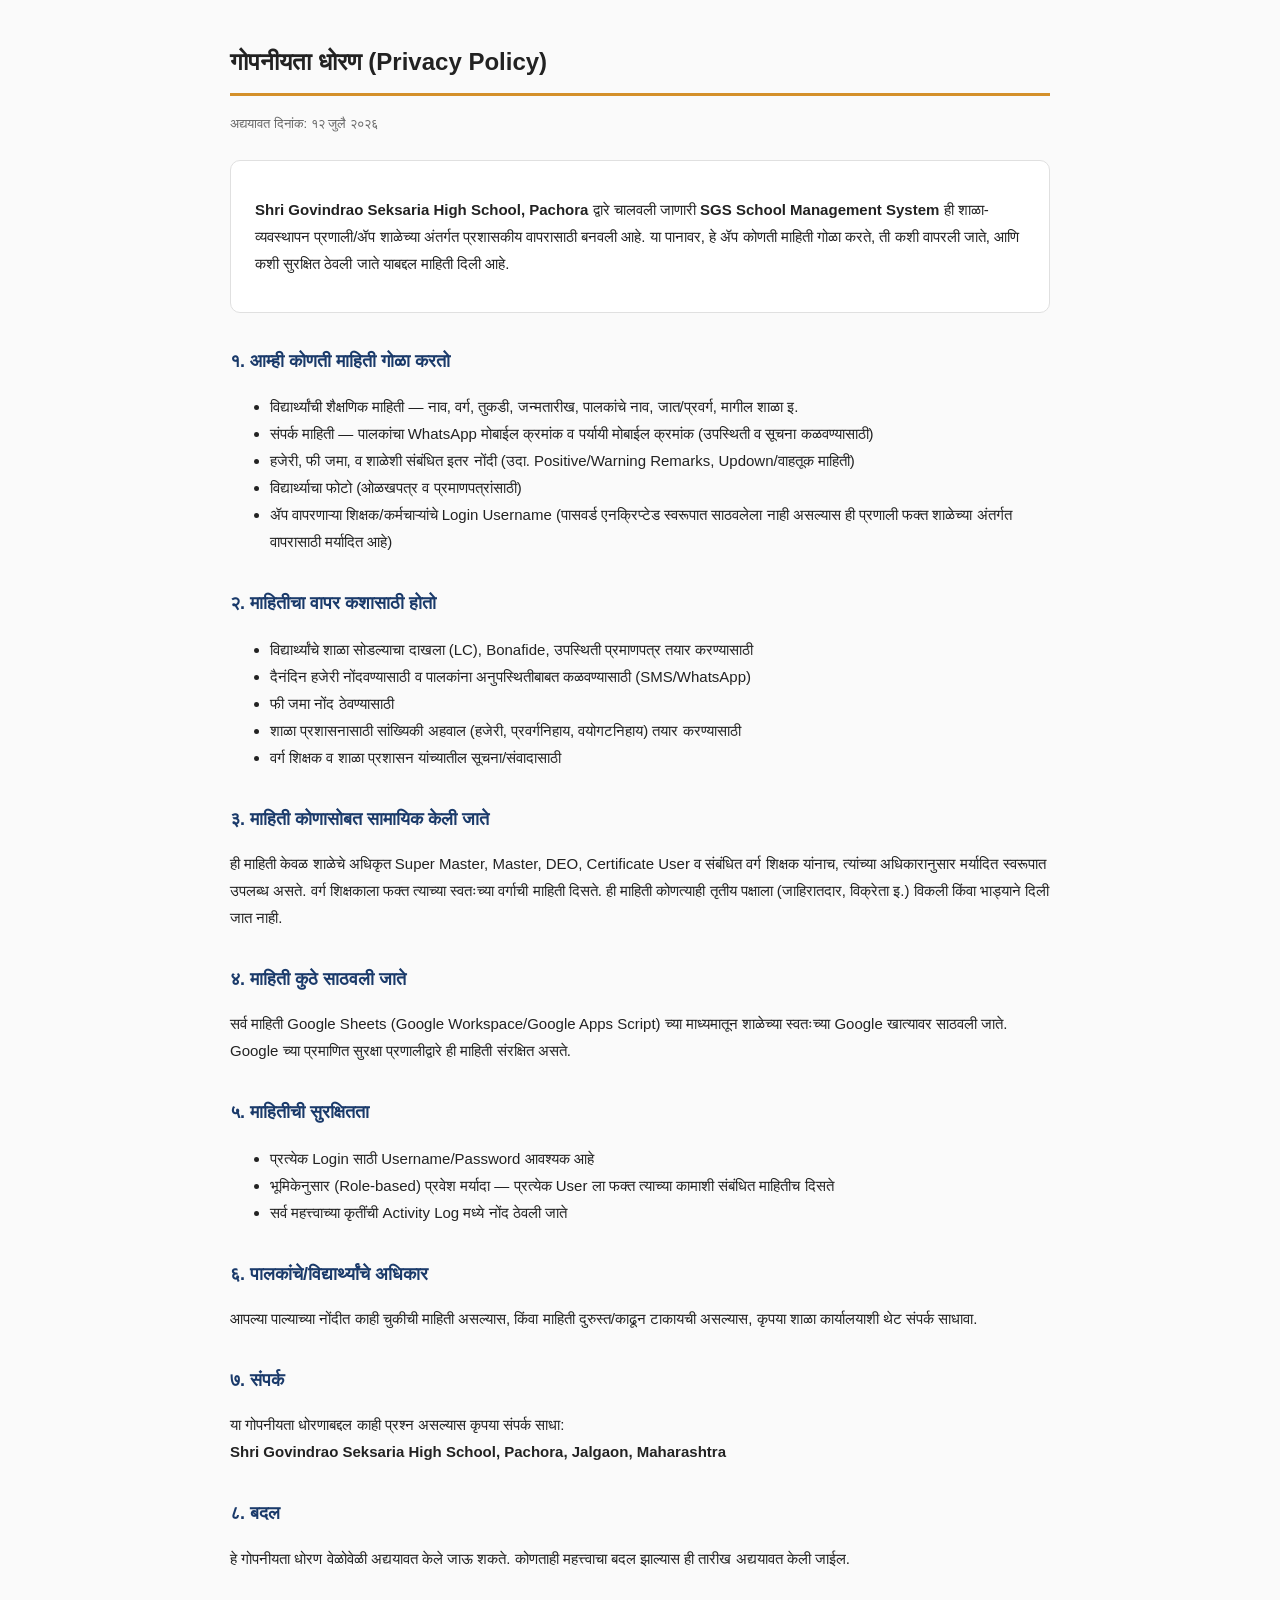
<file: privacy-policy.html>
<!DOCTYPE html>
<html lang="mr">
<head>
<meta charset="UTF-8">
<meta name="viewport" content="width=device-width, initial-scale=1.0">
<title>गोपनीयता धोरण — SGS School Management System</title>
<style>
  body{font-family:'Noto Sans Devanagari','Mukta',sans-serif;max-width:820px;margin:0 auto;padding:24px 20px 60px;line-height:1.8;color:#222;background:#fafafa}
  h1{font-size:24px;border-bottom:3px solid #d4902a;padding-bottom:10px}
  h2{font-size:18px;color:#1a3a6a;margin-top:32px}
  p,li{font-size:15px}
  .updated{color:#666;font-size:13px;margin-bottom:24px}
  .box{background:#fff;border:1px solid #e0e0e0;border-radius:10px;padding:20px 24px;margin-top:16px}
  a{color:#1a6ab0}
</style>
</head>
<body>
  <h1>गोपनीयता धोरण (Privacy Policy)</h1>
  <p class="updated">अद्ययावत दिनांक: १२ जुलै २०२६</p>

  <div class="box">
    <p><b>Shri Govindrao Seksaria High School, Pachora</b> द्वारे चालवली जाणारी <b>SGS School Management System</b> ही शाळा-व्यवस्थापन प्रणाली/ॲप शाळेच्या अंतर्गत प्रशासकीय वापरासाठी बनवली आहे. या पानावर, हे ॲप कोणती माहिती गोळा करते, ती कशी वापरली जाते, आणि कशी सुरक्षित ठेवली जाते याबद्दल माहिती दिली आहे.</p>
  </div>

  <h2>१. आम्ही कोणती माहिती गोळा करतो</h2>
  <ul>
    <li>विद्यार्थ्यांची शैक्षणिक माहिती — नाव, वर्ग, तुकडी, जन्मतारीख, पालकांचे नाव, जात/प्रवर्ग, मागील शाळा इ.</li>
    <li>संपर्क माहिती — पालकांचा WhatsApp मोबाईल क्रमांक व पर्यायी मोबाईल क्रमांक (उपस्थिती व सूचना कळवण्यासाठी)</li>
    <li>हजेरी, फी जमा, व शाळेशी संबंधित इतर नोंदी (उदा. Positive/Warning Remarks, Updown/वाहतूक माहिती)</li>
    <li>विद्यार्थ्याचा फोटो (ओळखपत्र व प्रमाणपत्रांसाठी)</li>
    <li>ॲप वापरणाऱ्या शिक्षक/कर्मचाऱ्यांचे Login Username (पासवर्ड एनक्रिप्टेड स्वरूपात साठवलेला नाही असल्यास ही प्रणाली फक्त शाळेच्या अंतर्गत वापरासाठी मर्यादित आहे)</li>
  </ul>

  <h2>२. माहितीचा वापर कशासाठी होतो</h2>
  <ul>
    <li>विद्यार्थ्यांचे शाळा सोडल्याचा दाखला (LC), Bonafide, उपस्थिती प्रमाणपत्र तयार करण्यासाठी</li>
    <li>दैनंदिन हजेरी नोंदवण्यासाठी व पालकांना अनुपस्थितीबाबत कळवण्यासाठी (SMS/WhatsApp)</li>
    <li>फी जमा नोंद ठेवण्यासाठी</li>
    <li>शाळा प्रशासनासाठी सांख्यिकी अहवाल (हजेरी, प्रवर्गनिहाय, वयोगटनिहाय) तयार करण्यासाठी</li>
    <li>वर्ग शिक्षक व शाळा प्रशासन यांच्यातील सूचना/संवादासाठी</li>
  </ul>

  <h2>३. माहिती कोणासोबत सामायिक केली जाते</h2>
  <p>ही माहिती केवळ शाळेचे अधिकृत Super Master, Master, DEO, Certificate User व संबंधित वर्ग शिक्षक यांनाच, त्यांच्या अधिकारानुसार मर्यादित स्वरूपात उपलब्ध असते. वर्ग शिक्षकाला फक्त त्याच्या स्वतःच्या वर्गाची माहिती दिसते. ही माहिती कोणत्याही तृतीय पक्षाला (जाहिरातदार, विक्रेता इ.) विकली किंवा भाड्याने दिली जात नाही.</p>

  <h2>४. माहिती कुठे साठवली जाते</h2>
  <p>सर्व माहिती Google Sheets (Google Workspace/Google Apps Script) च्या माध्यमातून शाळेच्या स्वतःच्या Google खात्यावर साठवली जाते. Google च्या प्रमाणित सुरक्षा प्रणालीद्वारे ही माहिती संरक्षित असते.</p>

  <h2>५. माहितीची सुरक्षितता</h2>
  <ul>
    <li>प्रत्येक Login साठी Username/Password आवश्यक आहे</li>
    <li>भूमिकेनुसार (Role-based) प्रवेश मर्यादा — प्रत्येक User ला फक्त त्याच्या कामाशी संबंधित माहितीच दिसते</li>
    <li>सर्व महत्त्वाच्या कृतींची Activity Log मध्ये नोंद ठेवली जाते</li>
  </ul>

  <h2>६. पालकांचे/विद्यार्थ्यांचे अधिकार</h2>
  <p>आपल्या पाल्याच्या नोंदीत काही चुकीची माहिती असल्यास, किंवा माहिती दुरुस्त/काढून टाकायची असल्यास, कृपया शाळा कार्यालयाशी थेट संपर्क साधावा.</p>

  <h2>७. संपर्क</h2>
  <p>या गोपनीयता धोरणाबद्दल काही प्रश्न असल्यास कृपया संपर्क साधा:<br>
  <b>Shri Govindrao Seksaria High School, Pachora, Jalgaon, Maharashtra</b></p>

  <h2>८. बदल</h2>
  <p>हे गोपनीयता धोरण वेळोवेळी अद्ययावत केले जाऊ शकते. कोणताही महत्त्वाचा बदल झाल्यास ही तारीख अद्ययावत केली जाईल.</p>
</body>
</html>
</file>
